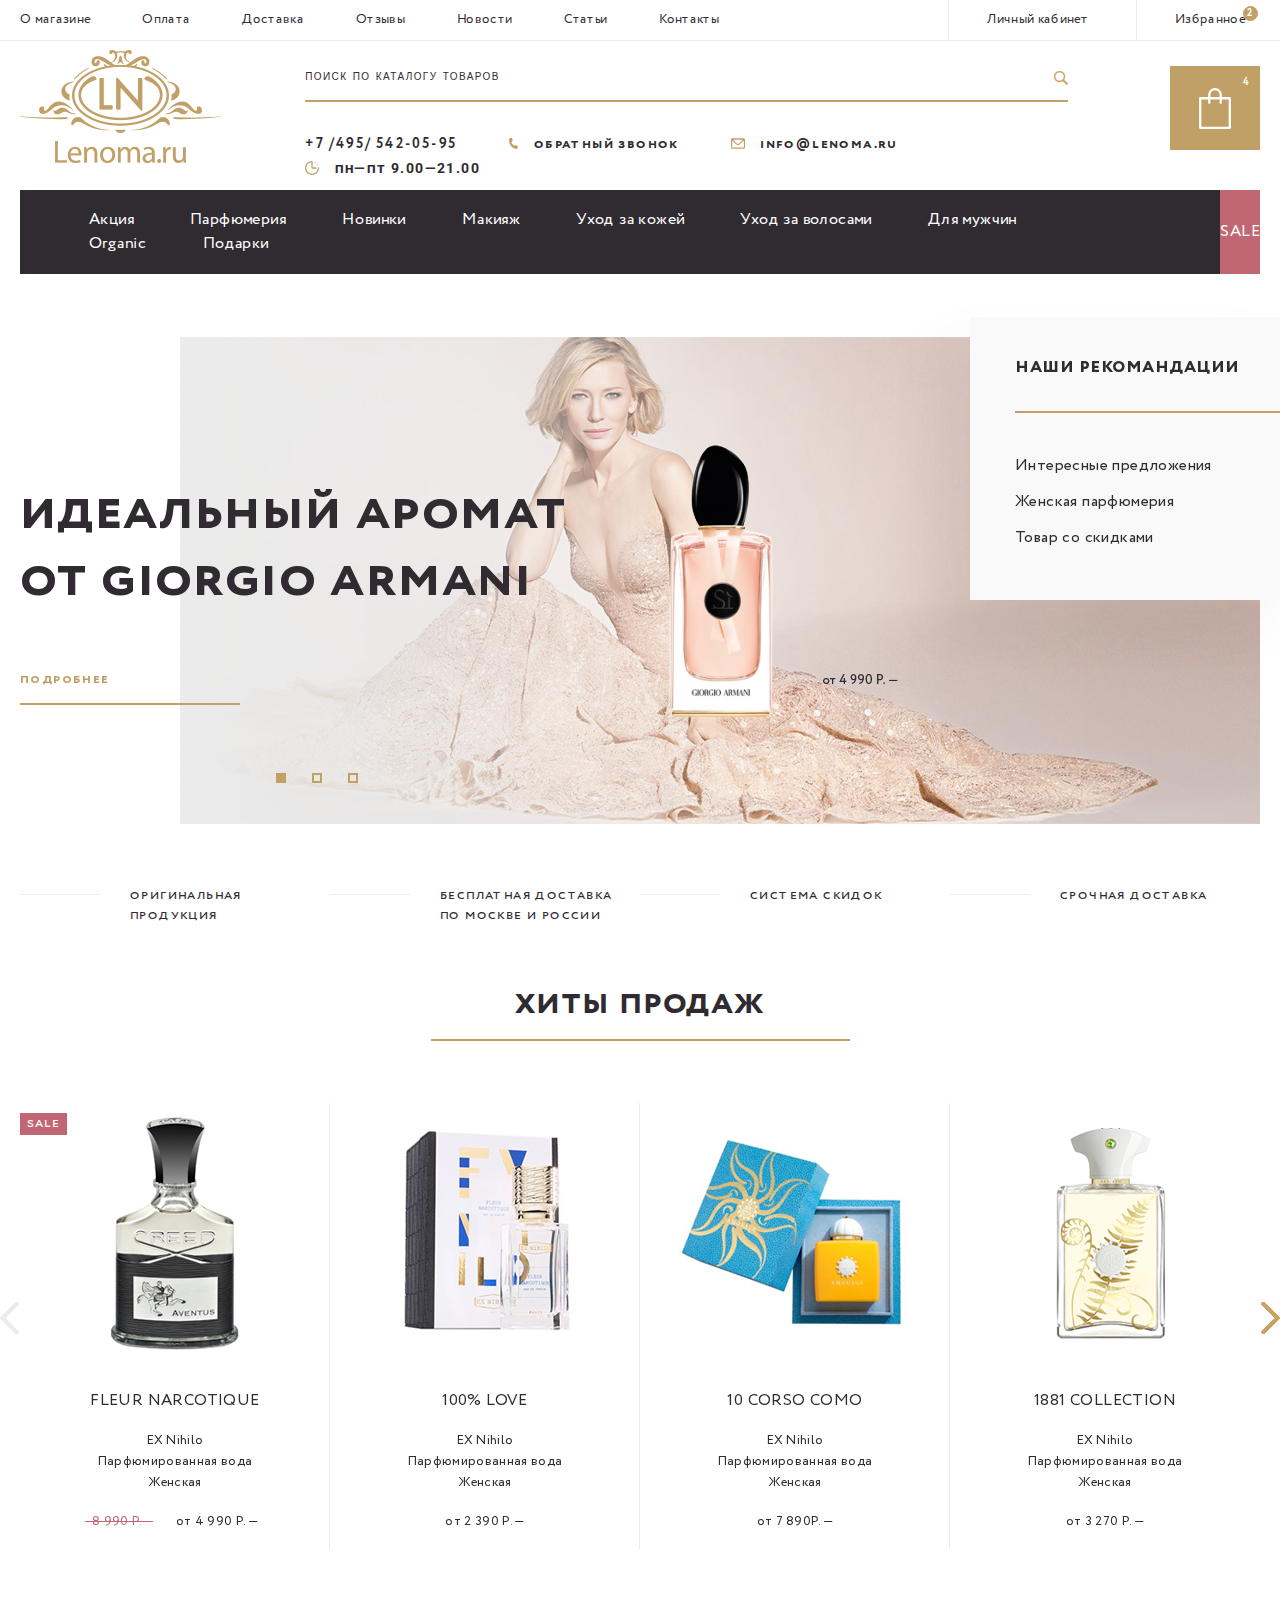
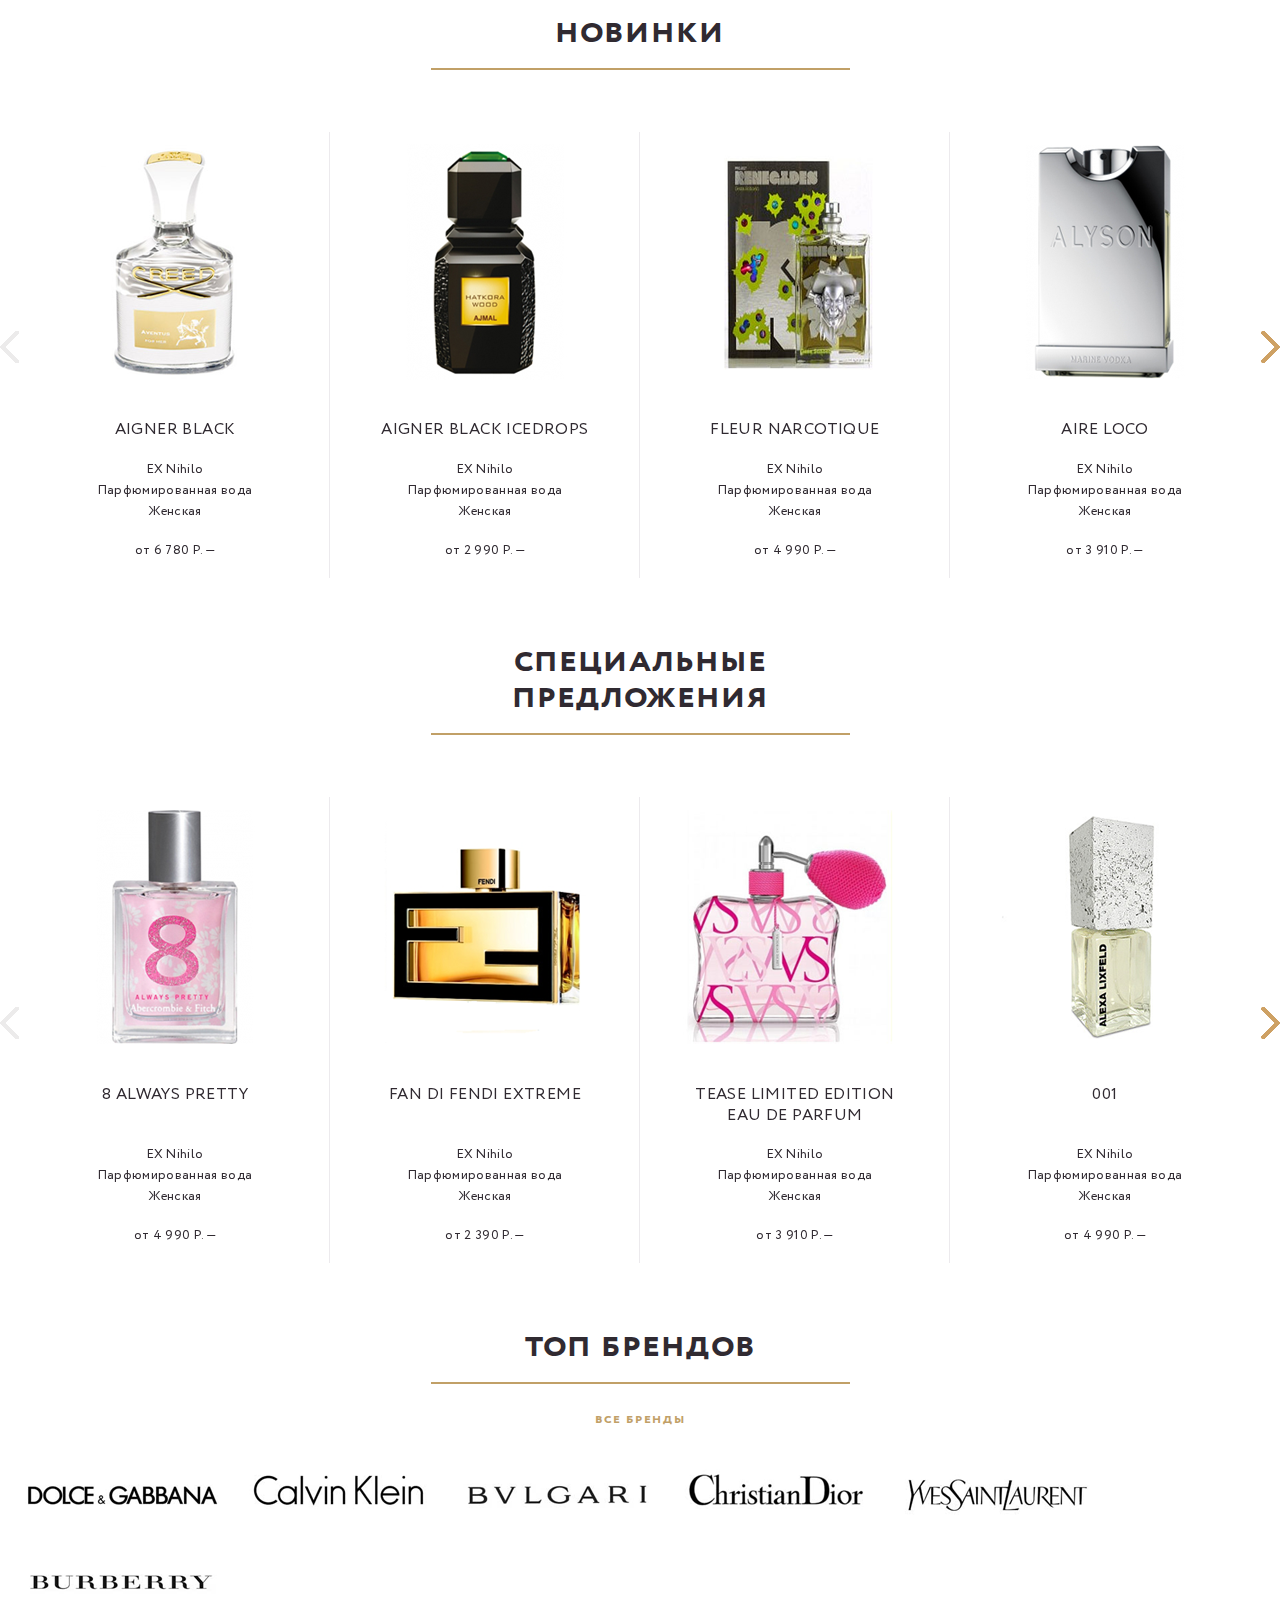
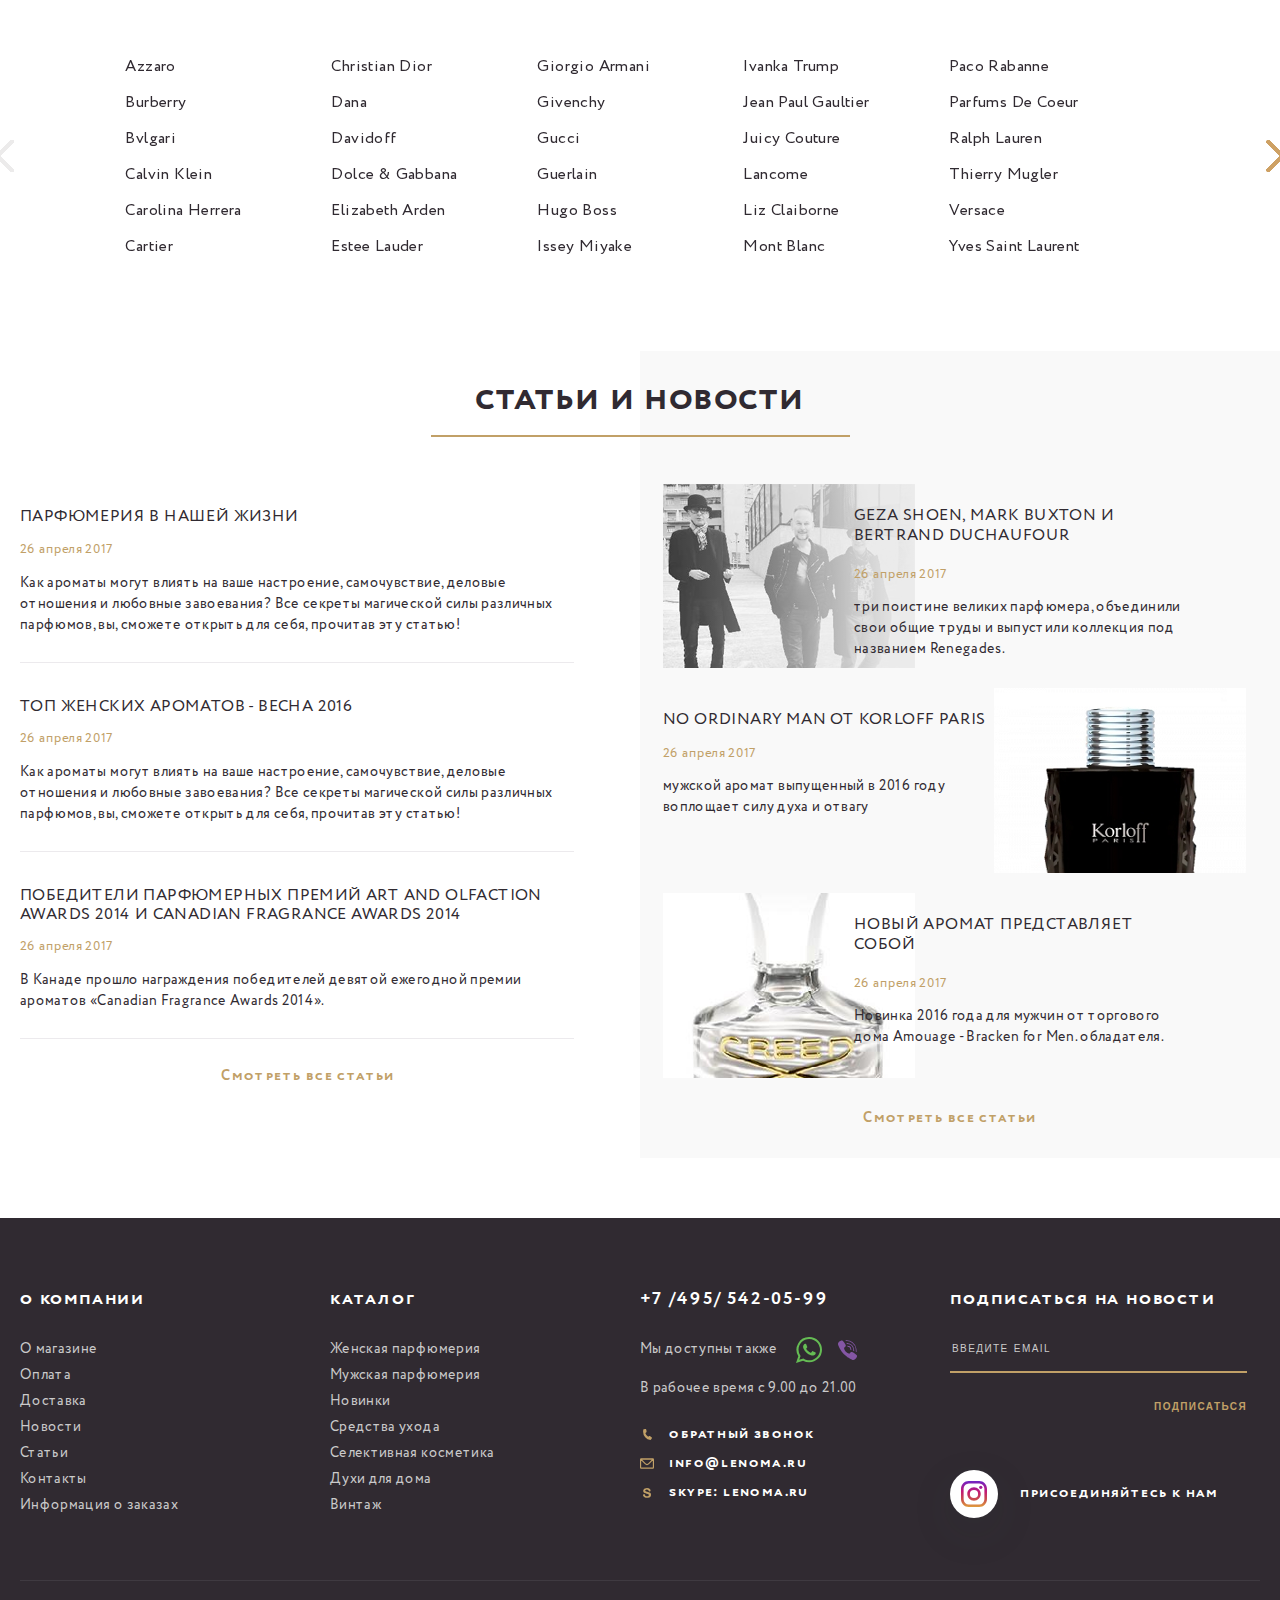
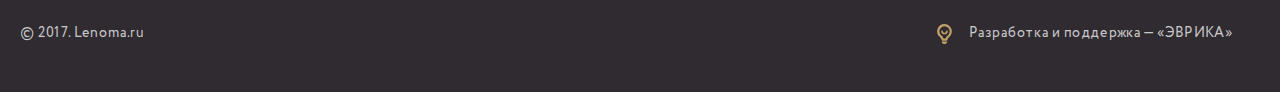
<file: index.html>
﻿<!DOCTYPE html>
<html>
<head>
    <meta charset="utf-8">
    <meta name="viewport" content="width=device-width, initial-scale=1.0">
    <meta name="format-detection" content="telephone=no">
    <title>Главная | Lenoma</title>
    <link type="image/png" rel="shortcut icon" href="img/favicon.png" />
    <style>html{display:none;}</style>
</head>
<body>
    <header class="header"> 
        <section class="header__section-nav">
            <div class="container">
                <div class="header__top-nav">
                    <ul class="header__list">
                            <li class="header__item"><a href="#" class="header__link">О магазине</a></li>
                            <li class="header__item"><a href="#" class="header__link">Оплата</a></li>
                            <li class="header__item"><a href="#" class="header__link">Доставка</a></li>
                            <li class="header__item"><a href="#" class="header__link">Отзывы</a></li>
                            <li class="header__item"><a href="#" class="header__link">Новости</a></li>
                            <li class="header__item"><a href="#" class="header__link">Статьи</a></li>
                            <li class="header__item"><a href="#" class="header__link">Контакты</a></li>
                    </ul>
                </div>
        
                <div class="header__btns">
                    <a href="#" class="header__btn">Личный кабинет</a>
                    <a href="#" class="header__btn header__btn--favorites" data-quantity="2">Избранное</a>
                </div>
            </div> 
        </section> 
        <section class="header__section-other">
            <div class="container">
                <div class="header__block-logo">
                    <a href="/" class="header__link-logo">
                        <img src="./assets/img/logo.png" alt="logo" class="header__logo">
                    </a>
                </div>
                       
                <div class="header__block-other">
                    <form action="get" class="header__form-search form-search">
                        <input type="text" class="form-search__input" placeholder="поиск по каталогу товаров">
                        <button class="form-search__btn"></button>
                    </form>
    
                    <ul class="header__data-list">
                        <li class="header__data-item"><a href="tel:+74955420595" class="header__phone"><span>+7 /495/ 542-05-95</span></a></li>
                        <li class="header__data-item">
                            <a href="#" class="header__callback">
                                <span><svg class="svg-callback" xmlns="http://www.w3.org/2000/svg" viewBox="0 0 8 10.01"><path d="M4.66,7c.28,0,.82-.56,1.1-.59a1.07,1.07,0,0,1,.77.24l.74.6.45.37A.77.77,0,0,1,7.84,8.7L7,9.88a.3.3,0,0,1-.27.13A7.54,7.54,0,0,1,0,2.45,7.79,7.79,0,0,1,.27.4.19.19,0,0,1,.41.27L2,0a.73.73,0,0,1,.86.58h0L3,1.2l.18,1A1.16,1.16,0,0,1,3,3c-.15.25-.86.5-1,.74H2A5.64,5.64,0,0,0,4.64,7.11V7Z"/></svg></span>
                                <span>обратный звонок</span>
                            </a>
                        </li>
                        <li class="header__data-item">
                            <a href="mailto:info@lenoma.ru" class="header__mail">
                                <span><svg class="svg-message" xmlns="http://www.w3.org/2000/svg" viewBox="0 0 24 18"><path d="M2,1H22a1,1,0,0,1,1,1V16a1,1,0,0,1-1,1H2a1,1,0,0,1-1-1V2A1,1,0,0,1,2,1Zm20.61.55L15.11,9.3a4.42,4.42,0,0,1-6.23,0L1.39,1.56Z"/></svg></span>
                                <span>info@lenoma.ru</span>
                            </a>
                        </li>
                        <li class="header__data-item">
                            <span class="header__schedule">
                                <span><svg class="svg-schedule" xmlns="http://www.w3.org/2000/svg" viewBox="0 0 88 88"><path d="M84,40a4,4,0,0,0-4,4,36.73,36.73,0,0,1-4.8,18A36.32,36.32,0,0,1,62,75.2a36.15,36.15,0,0,1-36,0A36.32,36.32,0,0,1,12.8,62a36.15,36.15,0,0,1,0-36h0A36.32,36.32,0,0,1,26,12.8,36.71,36.71,0,0,1,40,8.2V44a4,4,0,0,0,4,4H69a4,4,0,0,0,0-8H48V4a4,4,0,0,0-4-4A43.71,43.71,0,0,0,22,5.9,44.38,44.38,0,0,0,5.9,22h0a44,44,0,0,0,0,44A44.38,44.38,0,0,0,22,82.1a44,44,0,0,0,44,0A44.38,44.38,0,0,0,82.1,66,43.71,43.71,0,0,0,88,44,4,4,0,0,0,84,40ZM42.5,44A1.5,1.5,0,1,1,44,45.5,1.54,1.54,0,0,1,42.5,44Z"/><path d="M62.5,12a2.82,2.82,0,0,0,1.5.4,3,3,0,0,0,2.6-1.5,3.06,3.06,0,0,0,.3-2.3A3,3,0,0,0,64,6.4h0a3,3,0,0,0-2.6,1.5,3.06,3.06,0,0,0-.3,2.3A3.1,3.1,0,0,0,62.5,12Z"/><path d="M78.6,27a2.82,2.82,0,0,0,1.5-.4,3.06,3.06,0,0,0,1.1-4.1A3,3,0,0,0,78.6,21h0a3,3,0,0,0-2.9,2.2,3.06,3.06,0,0,0,.3,2.3A3.25,3.25,0,0,0,78.6,27Z"/></svg></span>
                                <span>пн—пт 9.00—21.00</span>
                            </span>
                        </li>
                    </ul>
                </div>
    
                <div class="header__block-basket">
                    <a href="#" class="header__basket" data-quantity="4"><svg xmlns="http://www.w3.org/2000/svg" viewBox="0 0 70 90"><path d="M35,0A15,15,0,0,0,20,15v5H2.5A2.5,2.5,0,0,0,0,22.5v65A2.5,2.5,0,0,0,2.5,90h65A2.5,2.5,0,0,0,70,87.5v-65A2.5,2.5,0,0,0,67.5,20H50V15A15,15,0,0,0,35,0ZM25,15a10,10,0,0,1,20,0v5H25ZM65,25V85H5V25H20v7.5a2.5,2.5,0,0,0,5,0V25H45v7.5a2.5,2.5,0,0,0,5,0V25Z"/></svg></a>
                </div>
            </div>
        </section>
    </header>    
    
    
        <div class="section-nav">
            <div class="container-fluid">
                <ul class="section-nav__list">
                        <li class="section-nav__item"><a href="#" class="section-nav__link">Акция</a></li>
                        <li class="section-nav__item"><a href="#" class="section-nav__link">Парфюмерия</a></li>
                        <li class="section-nav__item"><a href="#" class="section-nav__link">Новинки</a></li>
                        <li class="section-nav__item"><a href="#" class="section-nav__link">Макияж</a></li>
                        <li class="section-nav__item"><a href="#" class="section-nav__link">Уход за кожей</a></li>
                        <li class="section-nav__item"><a href="#" class="section-nav__link">Уход за волосами</a></li>
                        <li class="section-nav__item"><a href="#" class="section-nav__link">Для мужчин</a></li>
                        <li class="section-nav__item"><a href="#" class="section-nav__link">Organic</a></li>
                        <li class="section-nav__item"><a href="#" class="section-nav__link">Подарки</a></li>
                </ul>
        
                <div class="section-nav__sale"><a href="#" class="section-nav__sale-link">sale</a></div>
            </div>
        </div>
        <div class="slider-recommendations js-slider-recommendations">
            <div class="container">
                <div class="slider-recommendations__recommendation recommendation-block">
                    <h3 class="recommendation-block__title">наши рекомандации</h3>
                    <nav class="recommendation-block__nav">
                            <p><a href="#" class="recommendation-block__link">Интересные предложения</a></p>
                            <p><a href="#" class="recommendation-block__link">Женская парфюмерия</a></p>
                            <p><a href="#" class="recommendation-block__link">Товар со скидками</a></p>
                    </nav>
                </div>
        
                <div class="slider-recommendations__slider slider js-slider">
                        <div class="slider__slide" style="background-image: url(./assets/img/slider1/1.png);">
                            <h1 class="slider__title">идеальный аромат от giorgio armani</h1>
                            <div class="slider__container-btn">
                                <a href="#" class="slider__link">подробнее</a>
                            </div>
                        </div>
                        <div class="slider__slide" style="background-image: url(./assets/img/slider1/1.png);">
                            <h1 class="slider__title">отличный аромат от giorgio armani</h1>
                            <div class="slider__container-btn">
                                <a href="#" class="slider__link">подробнее</a>
                            </div>
                        </div>
                        <div class="slider__slide" style="background-image: url(./assets/img/slider1/1.png);">
                            <h1 class="slider__title">суперский аромат от giorgio armani</h1>
                            <div class="slider__container-btn">
                                <a href="#" class="slider__link">подробнее</a>
                            </div>
                        </div>
                </div>
            </div>
        </div>
        <div class="steps">
            <div class="container">
                <div class="steps__list">
                        <div class="steps__item"><p class="steps__desc">оригинальная продукция</p></div>
                        <div class="steps__item"><p class="steps__desc">бесплатная доставка по москве и россии</p></div>
                        <div class="steps__item"><p class="steps__desc">система скидок</p></div>
                        <div class="steps__item"><p class="steps__desc">срочная доставка</p></div>
                </div>
            </div>
        </div>
        <div class="slider-hits js-slider-hits">
            <div class="title-block">
                <div class="container">
                    <h2 class="title-block__title">хиты продаж</h2>
                </div>
            </div>
        
            <div class="container">
                <div class="slider-hits__slider js-slider">
                        <a href="#" class="slider-hits__slide js-slide">
                                <div class="slider-hits__sale">sale</div>
                            <div class="slider-hits__img-container">
                                <img src="./assets/img/slider2/1.png" alt="" class="slider-hits__img">
                            </div>
                            <div class="slider-hits__content js-slider-content">
                                <h3 class="slider-hits__title js-slider-title">Fleur Narcotique</h3>
                                <p class="slider-hits__brand">EX Nihilo</p>
                                <p class="slider-hits__type">Парфюмированная вода</p>
                                <p class="slider-hits__whom">Женская</p>
        
                                <div class="slider-hits__prices">
                                        <span class="slider-hits__old-price">8 990 Р.</span>
                                    <span class="slider-hits__new-price">от 4 990 Р. —</span>
                                </div>
                            </div>
                        </a>
                        <a href="#" class="slider-hits__slide js-slide">
                            <div class="slider-hits__img-container">
                                <img src="./assets/img/slider2/2.png" alt="" class="slider-hits__img">
                            </div>
                            <div class="slider-hits__content js-slider-content">
                                <h3 class="slider-hits__title js-slider-title">100% Love</h3>
                                <p class="slider-hits__brand">EX Nihilo</p>
                                <p class="slider-hits__type">Парфюмированная вода</p>
                                <p class="slider-hits__whom">Женская</p>
        
                                <div class="slider-hits__prices">
                                    <span class="slider-hits__new-price">от 2 390 Р. —</span>
                                </div>
                            </div>
                        </a>
                        <a href="#" class="slider-hits__slide js-slide">
                            <div class="slider-hits__img-container">
                                <img src="./assets/img/slider2/3.png" alt="" class="slider-hits__img">
                            </div>
                            <div class="slider-hits__content js-slider-content">
                                <h3 class="slider-hits__title js-slider-title">10 Corso Como</h3>
                                <p class="slider-hits__brand">EX Nihilo</p>
                                <p class="slider-hits__type">Парфюмированная вода</p>
                                <p class="slider-hits__whom">Женская</p>
        
                                <div class="slider-hits__prices">
                                    <span class="slider-hits__new-price">от 7 890Р. —</span>
                                </div>
                            </div>
                        </a>
                        <a href="#" class="slider-hits__slide js-slide">
                            <div class="slider-hits__img-container">
                                <img src="./assets/img/slider2/4.png" alt="" class="slider-hits__img">
                            </div>
                            <div class="slider-hits__content js-slider-content">
                                <h3 class="slider-hits__title js-slider-title">1881 Collection</h3>
                                <p class="slider-hits__brand">EX Nihilo</p>
                                <p class="slider-hits__type">Парфюмированная вода</p>
                                <p class="slider-hits__whom">Женская</p>
        
                                <div class="slider-hits__prices">
                                    <span class="slider-hits__new-price">от 3 270 Р. —</span>
                                </div>
                            </div>
                        </a>
                        <a href="#" class="slider-hits__slide js-slide">
                                <div class="slider-hits__sale">sale</div>
                            <div class="slider-hits__img-container">
                                <img src="./assets/img/slider2/2.png" alt="" class="slider-hits__img">
                            </div>
                            <div class="slider-hits__content js-slider-content">
                                <h3 class="slider-hits__title js-slider-title">1881 Collection</h3>
                                <p class="slider-hits__brand">EX Nihilo</p>
                                <p class="slider-hits__type">Парфюмированная вода</p>
                                <p class="slider-hits__whom">Женская</p>
        
                                <div class="slider-hits__prices">
                                        <span class="slider-hits__old-price">8 990 Р.</span>
                                    <span class="slider-hits__new-price">от 3 270 Р. —</span>
                                </div>
                            </div>
                        </a>
                        <a href="#" class="slider-hits__slide js-slide">
                            <div class="slider-hits__img-container">
                                <img src="./assets/img/slider2/3.png" alt="" class="slider-hits__img">
                            </div>
                            <div class="slider-hits__content js-slider-content">
                                <h3 class="slider-hits__title js-slider-title">1881 Collection</h3>
                                <p class="slider-hits__brand">EX Nihilo</p>
                                <p class="slider-hits__type">Парфюмированная вода</p>
                                <p class="slider-hits__whom">Женская</p>
        
                                <div class="slider-hits__prices">
                                    <span class="slider-hits__new-price">от 3 270 Р. —</span>
                                </div>
                            </div>
                        </a>
                </div>
            </div>
        </div>
        <div class="slider-novelties js-slider-novelties">
            <div class="title-block">
                <div class="container">
                    <h2 class="title-block__title">новинки</h2>
                </div>
            </div>
        
            <div class="container">
                <div class="slider-novelties__slider js-slider">
                        <a href="#" class="slider-novelties__slide js-slide">
                            <div class="slider-novelties__img-container">
                                <img src="./assets/img/slider3/1.png" alt="" class="slider-novelties__img">
                            </div>
                            <div class="slider-novelties__content js-slider-content">
                                <h3 class="slider-novelties__title js-slider-title">Aigner Black</h3>
                                <p class="slider-novelties__brand">EX Nihilo</p>
                                <p class="slider-novelties__type">Парфюмированная вода</p>
                                <p class="slider-novelties__whom">Женская</p>
        
                                <div class="slider-novelties__prices">
                                    <span class="slider-novelties__new-price">от 6 780  Р. —</span>
                                </div>
                            </div>
                        </a>
                        <a href="#" class="slider-novelties__slide js-slide">
                            <div class="slider-novelties__img-container">
                                <img src="./assets/img/slider3/2.png" alt="" class="slider-novelties__img">
                            </div>
                            <div class="slider-novelties__content js-slider-content">
                                <h3 class="slider-novelties__title js-slider-title">Aigner Black Icedrops</h3>
                                <p class="slider-novelties__brand">EX Nihilo</p>
                                <p class="slider-novelties__type">Парфюмированная вода</p>
                                <p class="slider-novelties__whom">Женская</p>
        
                                <div class="slider-novelties__prices">
                                    <span class="slider-novelties__new-price">от 2 990 Р. —</span>
                                </div>
                            </div>
                        </a>
                        <a href="#" class="slider-novelties__slide js-slide">
                            <div class="slider-novelties__img-container">
                                <img src="./assets/img/slider3/3.png" alt="" class="slider-novelties__img">
                            </div>
                            <div class="slider-novelties__content js-slider-content">
                                <h3 class="slider-novelties__title js-slider-title">Fleur Narcotique</h3>
                                <p class="slider-novelties__brand">EX Nihilo</p>
                                <p class="slider-novelties__type">Парфюмированная вода</p>
                                <p class="slider-novelties__whom">Женская</p>
        
                                <div class="slider-novelties__prices">
                                    <span class="slider-novelties__new-price">от 4 990 Р. —</span>
                                </div>
                            </div>
                        </a>
                        <a href="#" class="slider-novelties__slide js-slide">
                            <div class="slider-novelties__img-container">
                                <img src="./assets/img/slider3/4.png" alt="" class="slider-novelties__img">
                            </div>
                            <div class="slider-novelties__content js-slider-content">
                                <h3 class="slider-novelties__title js-slider-title">Aire Loco</h3>
                                <p class="slider-novelties__brand">EX Nihilo</p>
                                <p class="slider-novelties__type">Парфюмированная вода</p>
                                <p class="slider-novelties__whom">Женская</p>
        
                                <div class="slider-novelties__prices">
                                    <span class="slider-novelties__new-price">от 3 910 Р. —</span>
                                </div>
                            </div>
                        </a>
                        <a href="#" class="slider-novelties__slide js-slide">
                            <div class="slider-novelties__img-container">
                                <img src="./assets/img/slider3/2.png" alt="" class="slider-novelties__img">
                            </div>
                            <div class="slider-novelties__content js-slider-content">
                                <h3 class="slider-novelties__title js-slider-title">Aigner Black Icedrops</h3>
                                <p class="slider-novelties__brand">EX Nihilo</p>
                                <p class="slider-novelties__type">Парфюмированная вода</p>
                                <p class="slider-novelties__whom">Женская</p>
        
                                <div class="slider-novelties__prices">
                                    <span class="slider-novelties__new-price">от 2 990 Р. —</span>
                                </div>
                            </div>
                        </a>
                        <a href="#" class="slider-novelties__slide js-slide">
                            <div class="slider-novelties__img-container">
                                <img src="./assets/img/slider3/3.png" alt="" class="slider-novelties__img">
                            </div>
                            <div class="slider-novelties__content js-slider-content">
                                <h3 class="slider-novelties__title js-slider-title">Fleur Narcotique</h3>
                                <p class="slider-novelties__brand">EX Nihilo</p>
                                <p class="slider-novelties__type">Парфюмированная вода</p>
                                <p class="slider-novelties__whom">Женская</p>
        
                                <div class="slider-novelties__prices">
                                    <span class="slider-novelties__new-price">от 4 990 Р. —</span>
                                </div>
                            </div>
                        </a>
                </div>
            </div>
        </div>
        <div class="slider-special-offer js-slider-special-offer">
            <div class="title-block">
                <div class="container">
                    <h2 class="title-block__title">специальные предложения</h2>
                </div>
            </div>
        
            <div class="container">
                <div class="slider-special-offer__slider js-slider">
                        <a href="#" class="slider-special-offer__slide js-slide">
                            <div class="slider-special-offer__img-container">
                                <img src="./assets/img/slider4/1.png" alt="" class="slider-special-offer__img">
                            </div>
                            <div class="slider-special-offer__content js-slider-content">
                                <h3 class="slider-special-offer__title js-slider-title">8 Always Pretty</h3>
                                <p class="slider-special-offer__brand">EX Nihilo</p>
                                <p class="slider-special-offer__type">Парфюмированная вода</p>
                                <p class="slider-special-offer__whom">Женская</p>
        
                                <div class="slider-special-offer__prices">
                                    <span class="slider-special-offer__new-price">от 4 990 Р. —</span>
                                </div>
                            </div>
                        </a>
                        <a href="#" class="slider-special-offer__slide js-slide">
                            <div class="slider-special-offer__img-container">
                                <img src="./assets/img/slider4/2.png" alt="" class="slider-special-offer__img">
                            </div>
                            <div class="slider-special-offer__content js-slider-content">
                                <h3 class="slider-special-offer__title js-slider-title">Fan di Fendi Extreme</h3>
                                <p class="slider-special-offer__brand">EX Nihilo</p>
                                <p class="slider-special-offer__type">Парфюмированная вода</p>
                                <p class="slider-special-offer__whom">Женская</p>
        
                                <div class="slider-special-offer__prices">
                                    <span class="slider-special-offer__new-price">от 2 390 Р. —</span>
                                </div>
                            </div>
                        </a>
                        <a href="#" class="slider-special-offer__slide js-slide">
                            <div class="slider-special-offer__img-container">
                                <img src="./assets/img/slider4/3.png" alt="" class="slider-special-offer__img">
                            </div>
                            <div class="slider-special-offer__content js-slider-content">
                                <h3 class="slider-special-offer__title js-slider-title">Tease Limited Edition Eau de Parfum</h3>
                                <p class="slider-special-offer__brand">EX Nihilo</p>
                                <p class="slider-special-offer__type">Парфюмированная вода</p>
                                <p class="slider-special-offer__whom">Женская</p>
        
                                <div class="slider-special-offer__prices">
                                    <span class="slider-special-offer__new-price">от 3 910 Р. —</span>
                                </div>
                            </div>
                        </a>
                        <a href="#" class="slider-special-offer__slide js-slide">
                            <div class="slider-special-offer__img-container">
                                <img src="./assets/img/slider4/4.png" alt="" class="slider-special-offer__img">
                            </div>
                            <div class="slider-special-offer__content js-slider-content">
                                <h3 class="slider-special-offer__title js-slider-title">001</h3>
                                <p class="slider-special-offer__brand">EX Nihilo</p>
                                <p class="slider-special-offer__type">Парфюмированная вода</p>
                                <p class="slider-special-offer__whom">Женская</p>
        
                                <div class="slider-special-offer__prices">
                                    <span class="slider-special-offer__new-price">от 4 990 Р. —</span>
                                </div>
                            </div>
                        </a>
                        <a href="#" class="slider-special-offer__slide js-slide">
                            <div class="slider-special-offer__img-container">
                                <img src="./assets/img/slider4/2.png" alt="" class="slider-special-offer__img">
                            </div>
                            <div class="slider-special-offer__content js-slider-content">
                                <h3 class="slider-special-offer__title js-slider-title">Fan di Fendi Extreme</h3>
                                <p class="slider-special-offer__brand">EX Nihilo</p>
                                <p class="slider-special-offer__type">Парфюмированная вода</p>
                                <p class="slider-special-offer__whom">Женская</p>
        
                                <div class="slider-special-offer__prices">
                                    <span class="slider-special-offer__new-price">от 2 390 Р. —</span>
                                </div>
                            </div>
                        </a>
                        <a href="#" class="slider-special-offer__slide js-slide">
                            <div class="slider-special-offer__img-container">
                                <img src="./assets/img/slider4/3.png" alt="" class="slider-special-offer__img">
                            </div>
                            <div class="slider-special-offer__content js-slider-content">
                                <h3 class="slider-special-offer__title js-slider-title">Tease Limited Edition Eau de Parfum</h3>
                                <p class="slider-special-offer__brand">EX Nihilo</p>
                                <p class="slider-special-offer__type">Парфюмированная вода</p>
                                <p class="slider-special-offer__whom">Женская</p>
        
                                <div class="slider-special-offer__prices">
                                    <span class="slider-special-offer__new-price">от 3 910 Р. —</span>
                                </div>
                            </div>
                        </a>
                </div>
            </div>
        </div>
        <div class="top-brands js-top-brands">
            <div class="title-block">
                <div class="container">
                    <h2 class="title-block__title">топ брендов</h2>
                </div>
            </div>
        
            <div class="container">
                <p><a href="javascript:;" class="top-brands__btn link js-btn" data-open="все бренды" data-close="свернуть">все бренды</a></p>
                <div class="top-brands__preview">
                        <div class="top-brands__container-img">
                            <img src="./assets/img/brands/1.png" alt="" class="top-brands__img">
                        </div> 
                        <div class="top-brands__container-img">
                            <img src="./assets/img/brands/2.png" alt="" class="top-brands__img">
                        </div> 
                        <div class="top-brands__container-img">
                            <img src="./assets/img/brands/3.png" alt="" class="top-brands__img">
                        </div> 
                        <div class="top-brands__container-img">
                            <img src="./assets/img/brands/4.png" alt="" class="top-brands__img">
                        </div> 
                        <div class="top-brands__container-img">
                            <img src="./assets/img/brands/5.png" alt="" class="top-brands__img">
                        </div> 
                        <div class="top-brands__container-img">
                            <img src="./assets/img/brands/6.png" alt="" class="top-brands__img">
                        </div> 
        
                    <div class="top-brands__hidden-preview js-hidden-preview">
                            <div class="top-brands__container-img">
                                <img src="./assets/img/brands/1.png" alt="" class="top-brands__img">
                            </div> 
                            <div class="top-brands__container-img">
                                <img src="./assets/img/brands/2.png" alt="" class="top-brands__img">
                            </div> 
                            <div class="top-brands__container-img">
                                <img src="./assets/img/brands/3.png" alt="" class="top-brands__img">
                            </div> 
                            <div class="top-brands__container-img">
                                <img src="./assets/img/brands/4.png" alt="" class="top-brands__img">
                            </div> 
                            <div class="top-brands__container-img">
                                <img src="./assets/img/brands/5.png" alt="" class="top-brands__img">
                            </div> 
                            <div class="top-brands__container-img">
                                <img src="./assets/img/brands/6.png" alt="" class="top-brands__img">
                            </div> 
                    </div>
                </div>
        
                <div class="top-brands__slider js-slider">
                        <div class="top-brands__slide">
                            <ul class="top-brands__list">
                                    <li class="top-brands__item"><a href="#" class="top-brands__link">Azzaro</a></li>
                                    <li class="top-brands__item"><a href="#" class="top-brands__link">Burberry</a></li>
                                    <li class="top-brands__item"><a href="#" class="top-brands__link">Bvlgari</a></li>
                                    <li class="top-brands__item"><a href="#" class="top-brands__link">Calvin Klein</a></li>
                                    <li class="top-brands__item"><a href="#" class="top-brands__link">Carolina Herrera</a></li>
                                    <li class="top-brands__item"><a href="#" class="top-brands__link">Cartier</a></li>
                            </ul>
                        </div>
                        <div class="top-brands__slide">
                            <ul class="top-brands__list">
                                    <li class="top-brands__item"><a href="#" class="top-brands__link">Christian Dior</a></li>
                                    <li class="top-brands__item"><a href="#" class="top-brands__link">Dana</a></li>
                                    <li class="top-brands__item"><a href="#" class="top-brands__link">Davidoff</a></li>
                                    <li class="top-brands__item"><a href="#" class="top-brands__link">Dolce &amp; Gabbana</a></li>
                                    <li class="top-brands__item"><a href="#" class="top-brands__link">Elizabeth Arden</a></li>
                                    <li class="top-brands__item"><a href="#" class="top-brands__link">Estee Lauder</a></li>
                            </ul>
                        </div>
                        <div class="top-brands__slide">
                            <ul class="top-brands__list">
                                    <li class="top-brands__item"><a href="#" class="top-brands__link">Giorgio Armani</a></li>
                                    <li class="top-brands__item"><a href="#" class="top-brands__link">Givenchy</a></li>
                                    <li class="top-brands__item"><a href="#" class="top-brands__link">Gucci</a></li>
                                    <li class="top-brands__item"><a href="#" class="top-brands__link">Guerlain</a></li>
                                    <li class="top-brands__item"><a href="#" class="top-brands__link">Hugo Boss</a></li>
                                    <li class="top-brands__item"><a href="#" class="top-brands__link">Issey Miyake</a></li>
                            </ul>
                        </div>
                        <div class="top-brands__slide">
                            <ul class="top-brands__list">
                                    <li class="top-brands__item"><a href="#" class="top-brands__link">Ivanka Trump</a></li>
                                    <li class="top-brands__item"><a href="#" class="top-brands__link">Jean Paul Gaultier</a></li>
                                    <li class="top-brands__item"><a href="#" class="top-brands__link">Juicy Couture</a></li>
                                    <li class="top-brands__item"><a href="#" class="top-brands__link">Lancome</a></li>
                                    <li class="top-brands__item"><a href="#" class="top-brands__link">Liz Claiborne</a></li>
                                    <li class="top-brands__item"><a href="#" class="top-brands__link">Mont Blanc</a></li>
                            </ul>
                        </div>
                        <div class="top-brands__slide">
                            <ul class="top-brands__list">
                                    <li class="top-brands__item"><a href="#" class="top-brands__link">Paco Rabanne</a></li>
                                    <li class="top-brands__item"><a href="#" class="top-brands__link">Parfums De Coeur</a></li>
                                    <li class="top-brands__item"><a href="#" class="top-brands__link">Ralph Lauren</a></li>
                                    <li class="top-brands__item"><a href="#" class="top-brands__link">Thierry Mugler</a></li>
                                    <li class="top-brands__item"><a href="#" class="top-brands__link">Versace</a></li>
                                    <li class="top-brands__item"><a href="#" class="top-brands__link">Yves Saint Laurent</a></li>
                            </ul>
                        </div>
                        <div class="top-brands__slide">
                            <ul class="top-brands__list">
                                    <li class="top-brands__item"><a href="#" class="top-brands__link">Giorgio Armani</a></li>
                                    <li class="top-brands__item"><a href="#" class="top-brands__link">Givenchy</a></li>
                                    <li class="top-brands__item"><a href="#" class="top-brands__link">Gucci</a></li>
                                    <li class="top-brands__item"><a href="#" class="top-brands__link">Guerlain</a></li>
                                    <li class="top-brands__item"><a href="#" class="top-brands__link">Hugo Boss</a></li>
                                    <li class="top-brands__item"><a href="#" class="top-brands__link">Issey Miyake</a></li>
                            </ul>
                        </div>
                </div>
            </div>
        </div>
        <div class="articles-and-news">
            <div class="container bg-linear">
                <div class="title-block">
                    <h2 class="title-block__title">статьи и новости</h2>
                </div>
                
                <div class="articles-and-news__articles articles">
                        <a href="#" class="articles__block">
                                <h3 class="articles__title">Парфюмерия в нашей жизни</h3>
                                <p class="articles__date">26 апреля 2017</p>
                                <p class="articles__desc">Как ароматы могут влиять на ваше настроение, самочувствие, деловые отношения и любовные завоевания? Все секреты магической силы различных парфюмов, вы, сможете открыть для себя, прочитав эту статью!</p>
                        </a>
                        <a href="#" class="articles__block">
                                <h3 class="articles__title">Топ женских ароматов - Весна 2016</h3>
                                <p class="articles__date">26 апреля 2017</p>
                                <p class="articles__desc">Как ароматы могут влиять на ваше настроение, самочувствие, деловые отношения и любовные завоевания? Все секреты магической силы различных парфюмов, вы, сможете открыть для себя, прочитав эту статью!</p>
                        </a>
                        <a href="#" class="articles__block">
                                <h3 class="articles__title">Победители парфюмерных премий Art and Olfaction Awards 2014 и Canadian Fragrance Awards 2014</h3>
                                <p class="articles__date">26 апреля 2017</p>
                                <p class="articles__desc">В Канаде прошло награждения победителей девятой ежегодной премии ароматов «Canadian Fragrance Awards 2014».</p>
                        </a>
            
                    <div class="articles__btn-container">
                        <a href="#" class="articles__btn link">Смотреть все статьи</a>
                    </div>
                </div>
            
                <div class="articles-and-news__news news">
                        <a href="#" class="news__block">
                                <div class="news__container-img">
                                    <img src="./assets/img/news/1.png" alt="" class="news__img">
                                </div>
                                <div class="news__content">
                                    <h3 class="news__title">Geza Shoen, Mark Buxton и Bertrand Duchaufour</h3>
                                    <p class="news__date">26 апреля 2017</p>
                                    <p class="news__desc">три поистине великих парфюмера, объединили свои общие труды и выпустили коллекция под названием Renegades.</p>
                                </div>
                        </a>
                        <a href="#" class="news__block">
                                <div class="news__container-img">
                                    <img src="./assets/img/news/2.png" alt="" class="news__img">
                                </div>
                                <div class="news__content">
                                    <h3 class="news__title">No Ordinary Man от Korloff Paris</h3>
                                    <p class="news__date">26 апреля 2017</p>
                                    <p class="news__desc">мужской аромат выпущенный в 2016 году воплощает силу духа и отвагу</p>
                                </div>
                        </a>
                        <a href="#" class="news__block">
                                <div class="news__container-img">
                                    <img src="./assets/img/news/3.png" alt="" class="news__img">
                                </div>
                                <div class="news__content">
                                    <h3 class="news__title">Новый аромат представляет собой</h3>
                                    <p class="news__date">26 апреля 2017</p>
                                    <p class="news__desc">Новинка 2016 года для мужчин от торгового дома Amouage - Bracken for Men. обладателя.</p>
                                </div>
                        </a>
            
                    <div class="news__btn-container">
                        <a href="#" class="news__btn link">Смотреть все статьи</a>
                    </div>
                </div>
            </div>
        </div>
    <footer class="footer">
        <div class="container">
            <div class="footer__block">
                <h3 class="footer__title">о компании</h3>
                <ul class="footer__list">
                    <li class="footer__item"><a href="#" class="footer__link">О магазине</a></li>
                    <li class="footer__item"><a href="#" class="footer__link">Оплата</a></li>
                    <li class="footer__item"><a href="#" class="footer__link">Доставка</a></li>
                    <li class="footer__item"><a href="#" class="footer__link">Новости</a></li>
                    <li class="footer__item"><a href="#" class="footer__link">Статьи</a></li>
                    <li class="footer__item"><a href="#" class="footer__link">Контакты</a></li>
                    <li class="footer__item"><a href="#" class="footer__link">Информация о заказах</a></li>
                </ul>
            </div>
            <div class="footer__block">
                <h3 class="footer__title">каталог</h3>
                <ul class="footer__list">
                    <li class="footer__item"><a href="#" class="footer__link">Женская парфюмерия</a></li>
                    <li class="footer__item"><a href="#" class="footer__link">Мужская парфюмерия</a></li>
                    <li class="footer__item"><a href="#" class="footer__link">Новинки</a></li>
                    <li class="footer__item"><a href="#" class="footer__link">Средства ухода</a></li>
                    <li class="footer__item"><a href="#" class="footer__link">Селективная косметика</a></li>
                    <li class="footer__item"><a href="#" class="footer__link">Духи для дома</a></li>
                    <li class="footer__item"><a href="#" class="footer__link">Винтаж</a></li>
                </ul>
            </div>
            <div class="footer__block">
                <h3 class="footer__title">+7 /495/ 542-05-99</h3>
                <div class="footer__social">
                    <span class="footer__text">Мы доступны также</span>
                    <div class="footer__social-links">
                        <a href="#" class="footer__social-link">
                            <svg class="svg-whatsapp" xmlns="http://www.w3.org/2000/svg" viewBox="0 0 90 90"><path d="M90,43.8A44,44,0,0,1,45.8,87.6a44.51,44.51,0,0,1-21.4-5.5L0,90,8,66.5A43.85,43.85,0,0,1,45.8,0,44,44,0,0,1,90,43.8ZM45.8,7A37,37,0,0,0,8.7,43.8a36.08,36.08,0,0,0,7.1,21.6L11.2,79.1l14.3-4.5A36.93,36.93,0,1,0,45.8,7ZM68.1,53.9A7.69,7.69,0,0,0,66,52.6c-1.1-.5-6.4-3.1-7.4-3.5s-1.7-.5-2.4.5-2.8,3.5-3.4,4.2a1.67,1.67,0,0,1-2.3.3,29.07,29.07,0,0,1-8.7-5.3,32.38,32.38,0,0,1-6-7.4,1.54,1.54,0,0,1,.5-2.2c.5-.5,1.1-1.3,1.6-1.9A10.81,10.81,0,0,0,39,35.5a1.84,1.84,0,0,0-.1-1.9c-.3-.5-2.4-5.8-3.3-8s-1.8-1.8-2.4-1.8-1.4-.1-2.1-.1A4.31,4.31,0,0,0,28.2,25a12.11,12.11,0,0,0-3.8,9c0,5.3,3.9,10.4,4.4,11.1S36.3,57,47.3,61.3s11,2.9,13,2.7,6.4-2.6,7.3-5.1S68.4,54.4,68.1,53.9Z"/></svg>
                        </a>
                        <a href="#" class="footer__social-link">
                            <svg class="svg-viber" xmlns="http://www.w3.org/2000/svg" viewBox="0 0 22 23"><path d="M10.49,1.2a9.57,9.57,0,0,1,6,2.19,10.18,10.18,0,0,1,3.91,6.67,16.31,16.31,0,0,1,.19,2.29,2,2,0,0,0,.2,1.1.53.53,0,0,0,.39.29c.1,0,.2,0,.2-.1a.57.57,0,0,0,.19-.69,2.44,2.44,0,0,1-.1-.7,8.74,8.74,0,0,0-.29-2.39,11.09,11.09,0,0,0-4.3-7.26A11.41,11.41,0,0,0,10.3.21c-.79,0-.88-.1-.88-.1-.2-.2-.49-.1-.69.1.1.2.1.5.29.69A2.74,2.74,0,0,0,10.49,1.2ZM16.75,8a6.56,6.56,0,0,1,.78,3.09,1.82,1.82,0,0,0,.69,1.69c.09,0,.09.1.19.1s.39-.1.39-.3a.68.68,0,0,0-.19-.7c-.1,0-.2-.1-.2-.79a7.18,7.18,0,0,0-.88-3.59,6.46,6.46,0,0,0-2.64-2.78,8.58,8.58,0,0,0-3.62-1.1c-.39,0-.49-.1-.49-.2a.46.46,0,0,0-.68,0,.48.48,0,0,0,0,.7,1.32,1.32,0,0,0,1.08.4,8.33,8.33,0,0,1,3.22,1A6.42,6.42,0,0,1,16.75,8Zm-1.47,2.29a5,5,0,0,0-.39-1.59A2.88,2.88,0,0,0,12.25,7c-.49-.1-.49-.1-.58-.2s-.49-.3-.69-.1a.6.6,0,0,0-.1.69,1.88,1.88,0,0,0,1.18.5,2,2,0,0,1,1.85,1.2,2.7,2.7,0,0,1,.3,1.29c.1.5.19.9.49,1.09a.34.34,0,0,0,.29.1.52.52,0,0,0,.39-.19.49.49,0,0,0-.1-.7h0S15.28,10.56,15.28,10.26Zm6.26,7c-.29-.3-1.86-1.59-2.54-2.09A12.81,12.81,0,0,0,17.14,14a2.44,2.44,0,0,0-1.86-.2c-.49.2-.68.4-1.27,1.1a1.84,1.84,0,0,0-.49.7.32.32,0,0,1-.19.09c-.3.1-.79,0-1.66-.39a10,10,0,0,1-2.16-1.6,9.79,9.79,0,0,1-1.66-2,5.35,5.35,0,0,1-.78-2.19c0-.2,0-.49.1-.59l.09-.1c.1-.1.3-.2.49-.4C8.63,7.77,8.93,7.47,9,7a3,3,0,0,0-.39-1.9A16.69,16.69,0,0,0,5.41.8C5.31.71,5,.61,4.92.51A5.08,5.08,0,0,0,3.74.41,6.41,6.41,0,0,0,1.89,1.5,12.3,12.3,0,0,0,.32,3.09a3.45,3.45,0,0,0,.1,3.09,33.3,33.3,0,0,0,2.64,5.37c.2.3.29.5.49.8s.39.5.59.8a25.55,25.55,0,0,0,6.35,6.27l.1.1c.1.1.29.2.39.3l.29.19c.2.1.3.2.49.3l2.74,1.6.59.29.29.1c.29.1.59.3.88.4a3.77,3.77,0,0,0,1.27.3h.2a3.27,3.27,0,0,0,1.95-.8,7.73,7.73,0,0,0,2.15-2.68A2.31,2.31,0,0,0,21.54,17.23Z"/></svg>
                        </a>
                    </div>
                </div>
                <p class="footer__text">В рабочее время c 9.00 до 21.00</p>
                <div class="footer__contacts">
                    <p>
                        <a href="#" class="footer__contact">
                            <span><svg class="svg-callback" xmlns="http://www.w3.org/2000/svg" viewBox="0 0 8 10.01"><path d="M4.66,7c.28,0,.82-.56,1.1-.59a1.07,1.07,0,0,1,.77.24l.74.6.45.37A.77.77,0,0,1,7.84,8.7L7,9.88a.3.3,0,0,1-.27.13A7.54,7.54,0,0,1,0,2.45,7.79,7.79,0,0,1,.27.4.19.19,0,0,1,.41.27L2,0a.73.73,0,0,1,.86.58h0L3,1.2l.18,1A1.16,1.16,0,0,1,3,3c-.15.25-.86.5-1,.74H2A5.64,5.64,0,0,0,4.64,7.11V7Z"/></svg></span>
                            <span>обратный звонок</span>
                        </a>
                    </p>
                    <p>
                        <a href="mailto:info@lenoma.ru" class="footer__contact">
                            <span><svg class="svg-message" xmlns="http://www.w3.org/2000/svg" viewBox="0 0 24 18"><path d="M2,1H22a1,1,0,0,1,1,1V16a1,1,0,0,1-1,1H2a1,1,0,0,1-1-1V2A1,1,0,0,1,2,1Zm20.61.55L15.11,9.3a4.42,4.42,0,0,1-6.23,0L1.39,1.56Z"/></svg></span>
                            <span>info@lenoma.ru</span>
                        </a>
                    </p>
                    <p>
                        <a href="skype:lenoma.ru" class="footer__contact">
                            <span><svg class="svg-skype" xmlns="http://www.w3.org/2000/svg" viewBox="0 0 7.82 9.56"><path d="M3.87,8a2.2,2.2,0,0,1-1-.18,1.62,1.62,0,0,1-.55-.43c-.24-.45-.38-.68-.4-.7a1.53,1.53,0,0,0-.36-.61A1.07,1.07,0,0,0,1,5.87a1,1,0,0,0-.7.27A.87.87,0,0,0,0,6.79,2.36,2.36,0,0,0,.43,8a3.07,3.07,0,0,0,1.1,1,5.06,5.06,0,0,0,2.4.52A5.64,5.64,0,0,0,6,9.19,3.16,3.16,0,0,0,7.37,8.13,2.74,2.74,0,0,0,7.82,6.6a3,3,0,0,0-.24-1.22,2.4,2.4,0,0,0-.76-.82A5.85,5.85,0,0,0,5.66,4c-.69-.2-1.18-.34-1.46-.4l-.53-.11-.41-.11a2.9,2.9,0,0,1-.52-.21,1.05,1.05,0,0,1-.4-.34.53.53,0,0,1-.15-.4.77.77,0,0,1,.43-.64,1.87,1.87,0,0,1,1.16-.31,1.89,1.89,0,0,1,1.13.27,2.07,2.07,0,0,1,.58.76,3.24,3.24,0,0,0,.4.55.93.93,0,0,0,.58.18A1,1,0,0,0,7.15,3a.9.9,0,0,0,.27-.67,2.11,2.11,0,0,0-.21-.79A4.13,4.13,0,0,0,6.57.79,3.85,3.85,0,0,0,5.45.21,5.47,5.47,0,0,0,3.9,0,5.26,5.26,0,0,0,1.95.34a2.71,2.71,0,0,0-1.31.91,2.27,2.27,0,0,0-.46,1.4A2.26,2.26,0,0,0,.61,4a2.88,2.88,0,0,0,1.16.85,8.18,8.18,0,0,0,1.77.55L4,5.52l.46.12.32.07a1.85,1.85,0,0,1,.7.43.76.76,0,0,1,.27.64,1,1,0,0,1-.49.85A2.42,2.42,0,0,1,3.87,8"/></svg></span>
                            <span>skype: lenoma.ru</span>
                        </a>
                    </p>
                </div>
            </div>
    
            <div class="footer__block">
                <h3 class="footer__title">подписаться на новости</h3>
                <form action="get" class="footer__form form">
                    <input type="email" class="form__input" placeholder="введите email">
                    <button type="submit" class="form__btn link">подписаться</button>
                </form>
                <p><a href="#" class="footer__join">
                    <span>
                        <svg class="svg-insta" xmlns="http://www.w3.org/2000/svg" xmlns:xlink="http://www.w3.org/1999/xlink" viewBox="0 0 551.03 551.03"><defs>               
                            <linearGradient id="gradient_3" x1="275.52" y1="763.43" x2="275.52" y2="218.28" gradientTransform="translate(0 -214)" gradientUnits="userSpaceOnUse"><stop offset="0" stop-color="#e09b3d"/><stop offset="0.3" stop-color="#c74c4d"/><stop offset="0.6" stop-color="#c21975"/><stop offset="1" stop-color="#7024c4"/></linearGradient><linearGradient id="gradient_3-3" x1="418.31" y1="763.43" x2="418.31" y2="218.28" xlink:href="#gradient_3"/></defs>          
                            <path class="cls-1" d="M386.88,55.43H164.16A108.72,108.72,0,0,0,55.43,164.16V386.88A108.72,108.72,0,0,0,164.16,495.6H386.88A108.72,108.72,0,0,0,495.6,386.88V164.16A108.72,108.72,0,0,0,386.88,55.43ZM275.52,418C196.93,418,133,354.1,133,275.52S196.93,133,275.52,133,418,196.93,418,275.52,354.1,418,275.52,418ZM418.31,168.22a34.15,34.15,0,1,1,34.15-34.15A34.15,34.15,0,0,1,418.31,168.22Z"/>
                            <circle class="cls-1" cx="275.52" cy="275.52" r="87.08"/>
                            <path class="cls-2" d="M386.88,0H164.16C73.64,0,0,73.64,0,164.16V386.88C0,477.39,73.64,551,164.16,551H386.88C477.39,551,551,477.39,551,386.88V164.16C551,73.64,477.39,0,386.88,0Zm0,495.6H164.16A108.72,108.72,0,0,1,55.43,386.88V164.16A108.72,108.72,0,0,1,164.16,55.43H386.88A108.72,108.72,0,0,1,495.6,164.16V386.88A108.72,108.72,0,0,1,386.88,495.6Z"/>
                            <path class="cls-2" d="M275.52,133C196.93,133,133,196.93,133,275.52S196.93,418,275.52,418,418,354.1,418,275.52,354.1,133,275.52,133Zm0,229.6a87.08,87.08,0,1,1,87.08-87.08A87.08,87.08,0,0,1,275.52,362.6Z"/>
                            <circle class="cls-3" cx="418.31" cy="134.07" r="34.15"/>
                        </svg>
                    </span>
                    <span>присоединяйтесь к нам</span>
                </a></p>
            </div>
        </div>
        
        <div class="container">
            <div class="footer__creators">
                    <p class="footer__text">© 2017. Lenoma.ru </p>
                    <p class="footer__text">
                        <svg class="svg-lamp" xmlns="http://www.w3.org/2000/svg" viewBox="0 0 12.8 17.46"><path d="M6.39,0a6.4,6.4,0,0,0-4,11.39A4.48,4.48,0,0,1,4,14.2H4a.21.21,0,0,0,.14.18h0a8.29,8.29,0,0,0,1.8.3h.92a8.17,8.17,0,0,0,1.81-.3h0a.22.22,0,0,0,.14-.16s0,0,0,0a4.49,4.49,0,0,1,1.46-2.71l.3-.24a6.44,6.44,0,0,0,1.86-2.76,6.34,6.34,0,0,0,.35-2.09A6.41,6.41,0,0,0,6.39,0M9.08,10a6.4,6.4,0,0,0-1.87,2.76l-.19,0c-.2,0-.41,0-.62,0a6.26,6.26,0,0,1-.63,0l-.18,0a6.46,6.46,0,0,0-2-2.89h0a4.48,4.48,0,1,1,5.82-.11l-.3.24"/><path class="cls-1" d="M8.59,5.67a.77.77,0,0,0-.77.71v0s0,0,0,.07h0A1.42,1.42,0,0,1,5,6.45v0a.77.77,0,0,0-1.54,0,3,3,0,0,0,5.91,0h0v0a.77.77,0,0,0-.77-.75"/><path class="cls-1" d="M8.71,15.09h0a9.06,9.06,0,0,1-1.8.28h-1a8.78,8.78,0,0,1-1.8-.28h0a.08.08,0,0,0-.08.07.12.12,0,0,0,0,0H4a2.38,2.38,0,0,0,4.76,0h0a.08.08,0,0,0-.08-.07"/></svg>
                        <span>Разработка и поддержка — «ЭВРИКА»</span>
                    </p>
            </div>
        </div>
    </footer>
    <script>
        setTimeout(function () {
            var cont = document.getElementsByTagName('head')[0];
    
            (function () {
                var s = document.createElement('link');
                s.rel = 'stylesheet';
                s.href = 'css/main.css';
                s.media = 'only x';
    
                cont.appendChild(s);
    
                setTimeout(function () {
                    s.media = 'all';
                }, 0);
            })();
    
            var jss = [
                {
                    src: 'js/libs.js',
                    async: true,
                    defer: true
                },
                {
                    src: 'js/main.js',
                    async: true,
                    defer: true
                },
                //{
                //    src: 'https://maps.googleapis.com/maps/api/js?libraries=places&key=AIzaSyC2STNEfHDkiQaGMI5G7hhPtSdPUBghyzQ',
                //    onLoad: function () {
                //        setTimeout(function () {
                //            $(window).trigger('google:map:ready');
                //        }, 500);
                //    }
                //}
            ];
            var loadScript = function (i) {
                i = i || 0;
    
                if (jss[i]) {
                    var j = document.createElement('script');
                    j.src = jss[i].src;
                    j.async = jss[i].async || false;
                    j.defer = jss[i].defer || false;
    
                    if (typeof jss[i].attributes === 'object') {
                        for (var attr in jss[i].attributes) {
                            if (jss[i].attributes.hasOwnProperty(attr)) {
                                j.setAttribute(attr, jss[i].attributes[attr]);
                            }
                        }
                    }
    
                    cont.appendChild(j);
    
                    j.onload = function () {
                        if (jss[i].hasOwnProperty('onLoad')) jss[i].onLoad();
    
                        loadScript(i + 1);
                    };
                }
            };
    
            loadScript();
        }, 10);
    </script></body>
</html>
</file>
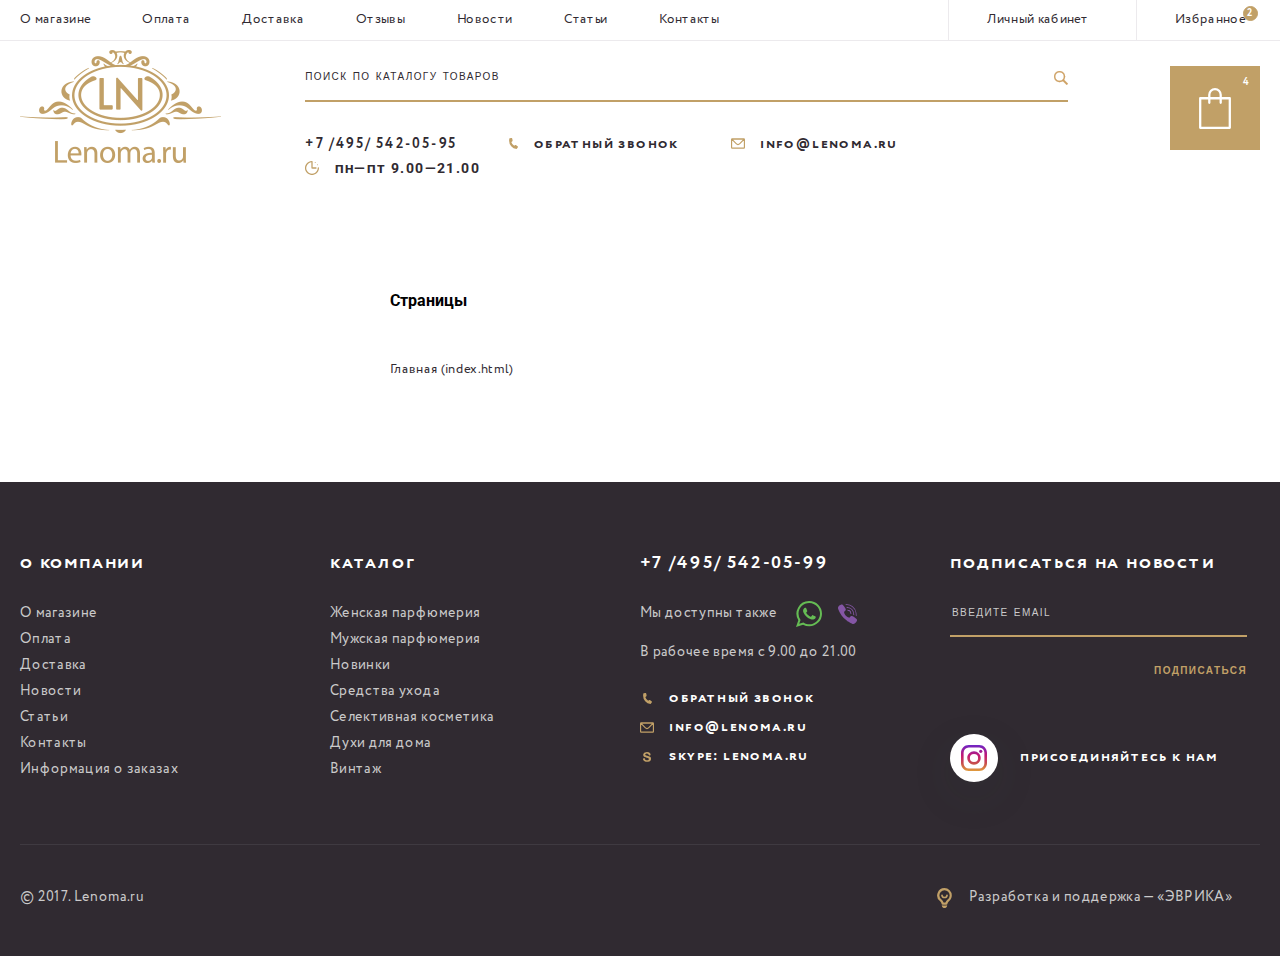
<file: _pages.html>
﻿<!DOCTYPE html>
<html>
<head>
    <meta charset="utf-8">
    <meta name="viewport" content="width=device-width, initial-scale=1.0">
    <meta name="format-detection" content="telephone=no">
    <title>Страницы | Lenoma</title>
    <link type="image/png" rel="shortcut icon" href="img/favicon.png" />
    <style>html{display:none;}</style>
</head>
<body>
    <header class="header"> 
        <section class="header__section-nav">
            <div class="container">
                <div class="header__top-nav">
                    <ul class="header__list">
                            <li class="header__item"><a href="#" class="header__link">О магазине</a></li>
                            <li class="header__item"><a href="#" class="header__link">Оплата</a></li>
                            <li class="header__item"><a href="#" class="header__link">Доставка</a></li>
                            <li class="header__item"><a href="#" class="header__link">Отзывы</a></li>
                            <li class="header__item"><a href="#" class="header__link">Новости</a></li>
                            <li class="header__item"><a href="#" class="header__link">Статьи</a></li>
                            <li class="header__item"><a href="#" class="header__link">Контакты</a></li>
                    </ul>
                </div>
        
                <div class="header__btns">
                    <a href="#" class="header__btn">Личный кабинет</a>
                    <a href="#" class="header__btn header__btn--favorites" data-quantity="2">Избранное</a>
                </div>
            </div> 
        </section> 
        <section class="header__section-other">
            <div class="container">
                <div class="header__block-logo">
                    <a href="/" class="header__link-logo">
                        <img src="./assets/img/logo.png" alt="logo" class="header__logo">
                    </a>
                </div>
                       
                <div class="header__block-other">
                    <form action="get" class="header__form-search form-search">
                        <input type="text" class="form-search__input" placeholder="поиск по каталогу товаров">
                        <button class="form-search__btn"></button>
                    </form>
    
                    <ul class="header__data-list">
                        <li class="header__data-item"><a href="tel:+74955420595" class="header__phone"><span>+7 /495/ 542-05-95</span></a></li>
                        <li class="header__data-item">
                            <a href="#" class="header__callback">
                                <span><svg class="svg-callback" xmlns="http://www.w3.org/2000/svg" viewBox="0 0 8 10.01"><path d="M4.66,7c.28,0,.82-.56,1.1-.59a1.07,1.07,0,0,1,.77.24l.74.6.45.37A.77.77,0,0,1,7.84,8.7L7,9.88a.3.3,0,0,1-.27.13A7.54,7.54,0,0,1,0,2.45,7.79,7.79,0,0,1,.27.4.19.19,0,0,1,.41.27L2,0a.73.73,0,0,1,.86.58h0L3,1.2l.18,1A1.16,1.16,0,0,1,3,3c-.15.25-.86.5-1,.74H2A5.64,5.64,0,0,0,4.64,7.11V7Z"/></svg></span>
                                <span>обратный звонок</span>
                            </a>
                        </li>
                        <li class="header__data-item">
                            <a href="mailto:info@lenoma.ru" class="header__mail">
                                <span><svg class="svg-message" xmlns="http://www.w3.org/2000/svg" viewBox="0 0 24 18"><path d="M2,1H22a1,1,0,0,1,1,1V16a1,1,0,0,1-1,1H2a1,1,0,0,1-1-1V2A1,1,0,0,1,2,1Zm20.61.55L15.11,9.3a4.42,4.42,0,0,1-6.23,0L1.39,1.56Z"/></svg></span>
                                <span>info@lenoma.ru</span>
                            </a>
                        </li>
                        <li class="header__data-item">
                            <span class="header__schedule">
                                <span><svg class="svg-schedule" xmlns="http://www.w3.org/2000/svg" viewBox="0 0 88 88"><path d="M84,40a4,4,0,0,0-4,4,36.73,36.73,0,0,1-4.8,18A36.32,36.32,0,0,1,62,75.2a36.15,36.15,0,0,1-36,0A36.32,36.32,0,0,1,12.8,62a36.15,36.15,0,0,1,0-36h0A36.32,36.32,0,0,1,26,12.8,36.71,36.71,0,0,1,40,8.2V44a4,4,0,0,0,4,4H69a4,4,0,0,0,0-8H48V4a4,4,0,0,0-4-4A43.71,43.71,0,0,0,22,5.9,44.38,44.38,0,0,0,5.9,22h0a44,44,0,0,0,0,44A44.38,44.38,0,0,0,22,82.1a44,44,0,0,0,44,0A44.38,44.38,0,0,0,82.1,66,43.71,43.71,0,0,0,88,44,4,4,0,0,0,84,40ZM42.5,44A1.5,1.5,0,1,1,44,45.5,1.54,1.54,0,0,1,42.5,44Z"/><path d="M62.5,12a2.82,2.82,0,0,0,1.5.4,3,3,0,0,0,2.6-1.5,3.06,3.06,0,0,0,.3-2.3A3,3,0,0,0,64,6.4h0a3,3,0,0,0-2.6,1.5,3.06,3.06,0,0,0-.3,2.3A3.1,3.1,0,0,0,62.5,12Z"/><path d="M78.6,27a2.82,2.82,0,0,0,1.5-.4,3.06,3.06,0,0,0,1.1-4.1A3,3,0,0,0,78.6,21h0a3,3,0,0,0-2.9,2.2,3.06,3.06,0,0,0,.3,2.3A3.25,3.25,0,0,0,78.6,27Z"/></svg></span>
                                <span>пн—пт 9.00—21.00</span>
                            </span>
                        </li>
                    </ul>
                </div>
    
                <div class="header__block-basket">
                    <a href="#" class="header__basket" data-quantity="4"><svg xmlns="http://www.w3.org/2000/svg" viewBox="0 0 70 90"><path d="M35,0A15,15,0,0,0,20,15v5H2.5A2.5,2.5,0,0,0,0,22.5v65A2.5,2.5,0,0,0,2.5,90h65A2.5,2.5,0,0,0,70,87.5v-65A2.5,2.5,0,0,0,67.5,20H50V15A15,15,0,0,0,35,0ZM25,15a10,10,0,0,1,20,0v5H25ZM65,25V85H5V25H20v7.5a2.5,2.5,0,0,0,5,0V25H45v7.5a2.5,2.5,0,0,0,5,0V25Z"/></svg></a>
                </div>
            </div>
        </section>
    </header>    
    <div class="js-placeholder" style="max-width:500px; margin:100px auto;">
        <h1>Страницы</h1>
        <br /><br />
    
        <div><a href="index.html">Главная (index.html)</a></div>
    </div>
    <footer class="footer">
        <div class="container">
            <div class="footer__block">
                <h3 class="footer__title">о компании</h3>
                <ul class="footer__list">
                    <li class="footer__item"><a href="#" class="footer__link">О магазине</a></li>
                    <li class="footer__item"><a href="#" class="footer__link">Оплата</a></li>
                    <li class="footer__item"><a href="#" class="footer__link">Доставка</a></li>
                    <li class="footer__item"><a href="#" class="footer__link">Новости</a></li>
                    <li class="footer__item"><a href="#" class="footer__link">Статьи</a></li>
                    <li class="footer__item"><a href="#" class="footer__link">Контакты</a></li>
                    <li class="footer__item"><a href="#" class="footer__link">Информация о заказах</a></li>
                </ul>
            </div>
            <div class="footer__block">
                <h3 class="footer__title">каталог</h3>
                <ul class="footer__list">
                    <li class="footer__item"><a href="#" class="footer__link">Женская парфюмерия</a></li>
                    <li class="footer__item"><a href="#" class="footer__link">Мужская парфюмерия</a></li>
                    <li class="footer__item"><a href="#" class="footer__link">Новинки</a></li>
                    <li class="footer__item"><a href="#" class="footer__link">Средства ухода</a></li>
                    <li class="footer__item"><a href="#" class="footer__link">Селективная косметика</a></li>
                    <li class="footer__item"><a href="#" class="footer__link">Духи для дома</a></li>
                    <li class="footer__item"><a href="#" class="footer__link">Винтаж</a></li>
                </ul>
            </div>
            <div class="footer__block">
                <h3 class="footer__title">+7 /495/ 542-05-99</h3>
                <div class="footer__social">
                    <span class="footer__text">Мы доступны также</span>
                    <div class="footer__social-links">
                        <a href="#" class="footer__social-link">
                            <svg class="svg-whatsapp" xmlns="http://www.w3.org/2000/svg" viewBox="0 0 90 90"><path d="M90,43.8A44,44,0,0,1,45.8,87.6a44.51,44.51,0,0,1-21.4-5.5L0,90,8,66.5A43.85,43.85,0,0,1,45.8,0,44,44,0,0,1,90,43.8ZM45.8,7A37,37,0,0,0,8.7,43.8a36.08,36.08,0,0,0,7.1,21.6L11.2,79.1l14.3-4.5A36.93,36.93,0,1,0,45.8,7ZM68.1,53.9A7.69,7.69,0,0,0,66,52.6c-1.1-.5-6.4-3.1-7.4-3.5s-1.7-.5-2.4.5-2.8,3.5-3.4,4.2a1.67,1.67,0,0,1-2.3.3,29.07,29.07,0,0,1-8.7-5.3,32.38,32.38,0,0,1-6-7.4,1.54,1.54,0,0,1,.5-2.2c.5-.5,1.1-1.3,1.6-1.9A10.81,10.81,0,0,0,39,35.5a1.84,1.84,0,0,0-.1-1.9c-.3-.5-2.4-5.8-3.3-8s-1.8-1.8-2.4-1.8-1.4-.1-2.1-.1A4.31,4.31,0,0,0,28.2,25a12.11,12.11,0,0,0-3.8,9c0,5.3,3.9,10.4,4.4,11.1S36.3,57,47.3,61.3s11,2.9,13,2.7,6.4-2.6,7.3-5.1S68.4,54.4,68.1,53.9Z"/></svg>
                        </a>
                        <a href="#" class="footer__social-link">
                            <svg class="svg-viber" xmlns="http://www.w3.org/2000/svg" viewBox="0 0 22 23"><path d="M10.49,1.2a9.57,9.57,0,0,1,6,2.19,10.18,10.18,0,0,1,3.91,6.67,16.31,16.31,0,0,1,.19,2.29,2,2,0,0,0,.2,1.1.53.53,0,0,0,.39.29c.1,0,.2,0,.2-.1a.57.57,0,0,0,.19-.69,2.44,2.44,0,0,1-.1-.7,8.74,8.74,0,0,0-.29-2.39,11.09,11.09,0,0,0-4.3-7.26A11.41,11.41,0,0,0,10.3.21c-.79,0-.88-.1-.88-.1-.2-.2-.49-.1-.69.1.1.2.1.5.29.69A2.74,2.74,0,0,0,10.49,1.2ZM16.75,8a6.56,6.56,0,0,1,.78,3.09,1.82,1.82,0,0,0,.69,1.69c.09,0,.09.1.19.1s.39-.1.39-.3a.68.68,0,0,0-.19-.7c-.1,0-.2-.1-.2-.79a7.18,7.18,0,0,0-.88-3.59,6.46,6.46,0,0,0-2.64-2.78,8.58,8.58,0,0,0-3.62-1.1c-.39,0-.49-.1-.49-.2a.46.46,0,0,0-.68,0,.48.48,0,0,0,0,.7,1.32,1.32,0,0,0,1.08.4,8.33,8.33,0,0,1,3.22,1A6.42,6.42,0,0,1,16.75,8Zm-1.47,2.29a5,5,0,0,0-.39-1.59A2.88,2.88,0,0,0,12.25,7c-.49-.1-.49-.1-.58-.2s-.49-.3-.69-.1a.6.6,0,0,0-.1.69,1.88,1.88,0,0,0,1.18.5,2,2,0,0,1,1.85,1.2,2.7,2.7,0,0,1,.3,1.29c.1.5.19.9.49,1.09a.34.34,0,0,0,.29.1.52.52,0,0,0,.39-.19.49.49,0,0,0-.1-.7h0S15.28,10.56,15.28,10.26Zm6.26,7c-.29-.3-1.86-1.59-2.54-2.09A12.81,12.81,0,0,0,17.14,14a2.44,2.44,0,0,0-1.86-.2c-.49.2-.68.4-1.27,1.1a1.84,1.84,0,0,0-.49.7.32.32,0,0,1-.19.09c-.3.1-.79,0-1.66-.39a10,10,0,0,1-2.16-1.6,9.79,9.79,0,0,1-1.66-2,5.35,5.35,0,0,1-.78-2.19c0-.2,0-.49.1-.59l.09-.1c.1-.1.3-.2.49-.4C8.63,7.77,8.93,7.47,9,7a3,3,0,0,0-.39-1.9A16.69,16.69,0,0,0,5.41.8C5.31.71,5,.61,4.92.51A5.08,5.08,0,0,0,3.74.41,6.41,6.41,0,0,0,1.89,1.5,12.3,12.3,0,0,0,.32,3.09a3.45,3.45,0,0,0,.1,3.09,33.3,33.3,0,0,0,2.64,5.37c.2.3.29.5.49.8s.39.5.59.8a25.55,25.55,0,0,0,6.35,6.27l.1.1c.1.1.29.2.39.3l.29.19c.2.1.3.2.49.3l2.74,1.6.59.29.29.1c.29.1.59.3.88.4a3.77,3.77,0,0,0,1.27.3h.2a3.27,3.27,0,0,0,1.95-.8,7.73,7.73,0,0,0,2.15-2.68A2.31,2.31,0,0,0,21.54,17.23Z"/></svg>
                        </a>
                    </div>
                </div>
                <p class="footer__text">В рабочее время c 9.00 до 21.00</p>
                <div class="footer__contacts">
                    <p>
                        <a href="#" class="footer__contact">
                            <span><svg class="svg-callback" xmlns="http://www.w3.org/2000/svg" viewBox="0 0 8 10.01"><path d="M4.66,7c.28,0,.82-.56,1.1-.59a1.07,1.07,0,0,1,.77.24l.74.6.45.37A.77.77,0,0,1,7.84,8.7L7,9.88a.3.3,0,0,1-.27.13A7.54,7.54,0,0,1,0,2.45,7.79,7.79,0,0,1,.27.4.19.19,0,0,1,.41.27L2,0a.73.73,0,0,1,.86.58h0L3,1.2l.18,1A1.16,1.16,0,0,1,3,3c-.15.25-.86.5-1,.74H2A5.64,5.64,0,0,0,4.64,7.11V7Z"/></svg></span>
                            <span>обратный звонок</span>
                        </a>
                    </p>
                    <p>
                        <a href="mailto:info@lenoma.ru" class="footer__contact">
                            <span><svg class="svg-message" xmlns="http://www.w3.org/2000/svg" viewBox="0 0 24 18"><path d="M2,1H22a1,1,0,0,1,1,1V16a1,1,0,0,1-1,1H2a1,1,0,0,1-1-1V2A1,1,0,0,1,2,1Zm20.61.55L15.11,9.3a4.42,4.42,0,0,1-6.23,0L1.39,1.56Z"/></svg></span>
                            <span>info@lenoma.ru</span>
                        </a>
                    </p>
                    <p>
                        <a href="skype:lenoma.ru" class="footer__contact">
                            <span><svg class="svg-skype" xmlns="http://www.w3.org/2000/svg" viewBox="0 0 7.82 9.56"><path d="M3.87,8a2.2,2.2,0,0,1-1-.18,1.62,1.62,0,0,1-.55-.43c-.24-.45-.38-.68-.4-.7a1.53,1.53,0,0,0-.36-.61A1.07,1.07,0,0,0,1,5.87a1,1,0,0,0-.7.27A.87.87,0,0,0,0,6.79,2.36,2.36,0,0,0,.43,8a3.07,3.07,0,0,0,1.1,1,5.06,5.06,0,0,0,2.4.52A5.64,5.64,0,0,0,6,9.19,3.16,3.16,0,0,0,7.37,8.13,2.74,2.74,0,0,0,7.82,6.6a3,3,0,0,0-.24-1.22,2.4,2.4,0,0,0-.76-.82A5.85,5.85,0,0,0,5.66,4c-.69-.2-1.18-.34-1.46-.4l-.53-.11-.41-.11a2.9,2.9,0,0,1-.52-.21,1.05,1.05,0,0,1-.4-.34.53.53,0,0,1-.15-.4.77.77,0,0,1,.43-.64,1.87,1.87,0,0,1,1.16-.31,1.89,1.89,0,0,1,1.13.27,2.07,2.07,0,0,1,.58.76,3.24,3.24,0,0,0,.4.55.93.93,0,0,0,.58.18A1,1,0,0,0,7.15,3a.9.9,0,0,0,.27-.67,2.11,2.11,0,0,0-.21-.79A4.13,4.13,0,0,0,6.57.79,3.85,3.85,0,0,0,5.45.21,5.47,5.47,0,0,0,3.9,0,5.26,5.26,0,0,0,1.95.34a2.71,2.71,0,0,0-1.31.91,2.27,2.27,0,0,0-.46,1.4A2.26,2.26,0,0,0,.61,4a2.88,2.88,0,0,0,1.16.85,8.18,8.18,0,0,0,1.77.55L4,5.52l.46.12.32.07a1.85,1.85,0,0,1,.7.43.76.76,0,0,1,.27.64,1,1,0,0,1-.49.85A2.42,2.42,0,0,1,3.87,8"/></svg></span>
                            <span>skype: lenoma.ru</span>
                        </a>
                    </p>
                </div>
            </div>
    
            <div class="footer__block">
                <h3 class="footer__title">подписаться на новости</h3>
                <form action="get" class="footer__form form">
                    <input type="email" class="form__input" placeholder="введите email">
                    <button type="submit" class="form__btn link">подписаться</button>
                </form>
                <p><a href="#" class="footer__join">
                    <span>
                        <svg class="svg-insta" xmlns="http://www.w3.org/2000/svg" xmlns:xlink="http://www.w3.org/1999/xlink" viewBox="0 0 551.03 551.03"><defs>               
                            <linearGradient id="gradient_3" x1="275.52" y1="763.43" x2="275.52" y2="218.28" gradientTransform="translate(0 -214)" gradientUnits="userSpaceOnUse"><stop offset="0" stop-color="#e09b3d"/><stop offset="0.3" stop-color="#c74c4d"/><stop offset="0.6" stop-color="#c21975"/><stop offset="1" stop-color="#7024c4"/></linearGradient><linearGradient id="gradient_3-3" x1="418.31" y1="763.43" x2="418.31" y2="218.28" xlink:href="#gradient_3"/></defs>          
                            <path class="cls-1" d="M386.88,55.43H164.16A108.72,108.72,0,0,0,55.43,164.16V386.88A108.72,108.72,0,0,0,164.16,495.6H386.88A108.72,108.72,0,0,0,495.6,386.88V164.16A108.72,108.72,0,0,0,386.88,55.43ZM275.52,418C196.93,418,133,354.1,133,275.52S196.93,133,275.52,133,418,196.93,418,275.52,354.1,418,275.52,418ZM418.31,168.22a34.15,34.15,0,1,1,34.15-34.15A34.15,34.15,0,0,1,418.31,168.22Z"/>
                            <circle class="cls-1" cx="275.52" cy="275.52" r="87.08"/>
                            <path class="cls-2" d="M386.88,0H164.16C73.64,0,0,73.64,0,164.16V386.88C0,477.39,73.64,551,164.16,551H386.88C477.39,551,551,477.39,551,386.88V164.16C551,73.64,477.39,0,386.88,0Zm0,495.6H164.16A108.72,108.72,0,0,1,55.43,386.88V164.16A108.72,108.72,0,0,1,164.16,55.43H386.88A108.72,108.72,0,0,1,495.6,164.16V386.88A108.72,108.72,0,0,1,386.88,495.6Z"/>
                            <path class="cls-2" d="M275.52,133C196.93,133,133,196.93,133,275.52S196.93,418,275.52,418,418,354.1,418,275.52,354.1,133,275.52,133Zm0,229.6a87.08,87.08,0,1,1,87.08-87.08A87.08,87.08,0,0,1,275.52,362.6Z"/>
                            <circle class="cls-3" cx="418.31" cy="134.07" r="34.15"/>
                        </svg>
                    </span>
                    <span>присоединяйтесь к нам</span>
                </a></p>
            </div>
        </div>
        
        <div class="container">
            <div class="footer__creators">
                    <p class="footer__text">© 2017. Lenoma.ru </p>
                    <p class="footer__text">
                        <svg class="svg-lamp" xmlns="http://www.w3.org/2000/svg" viewBox="0 0 12.8 17.46"><path d="M6.39,0a6.4,6.4,0,0,0-4,11.39A4.48,4.48,0,0,1,4,14.2H4a.21.21,0,0,0,.14.18h0a8.29,8.29,0,0,0,1.8.3h.92a8.17,8.17,0,0,0,1.81-.3h0a.22.22,0,0,0,.14-.16s0,0,0,0a4.49,4.49,0,0,1,1.46-2.71l.3-.24a6.44,6.44,0,0,0,1.86-2.76,6.34,6.34,0,0,0,.35-2.09A6.41,6.41,0,0,0,6.39,0M9.08,10a6.4,6.4,0,0,0-1.87,2.76l-.19,0c-.2,0-.41,0-.62,0a6.26,6.26,0,0,1-.63,0l-.18,0a6.46,6.46,0,0,0-2-2.89h0a4.48,4.48,0,1,1,5.82-.11l-.3.24"/><path class="cls-1" d="M8.59,5.67a.77.77,0,0,0-.77.71v0s0,0,0,.07h0A1.42,1.42,0,0,1,5,6.45v0a.77.77,0,0,0-1.54,0,3,3,0,0,0,5.91,0h0v0a.77.77,0,0,0-.77-.75"/><path class="cls-1" d="M8.71,15.09h0a9.06,9.06,0,0,1-1.8.28h-1a8.78,8.78,0,0,1-1.8-.28h0a.08.08,0,0,0-.08.07.12.12,0,0,0,0,0H4a2.38,2.38,0,0,0,4.76,0h0a.08.08,0,0,0-.08-.07"/></svg>
                        <span>Разработка и поддержка — «ЭВРИКА»</span>
                    </p>
            </div>
        </div>
    </footer>
    <script>
        setTimeout(function () {
            var cont = document.getElementsByTagName('head')[0];
    
            (function () {
                var s = document.createElement('link');
                s.rel = 'stylesheet';
                s.href = 'css/main.css';
                s.media = 'only x';
    
                cont.appendChild(s);
    
                setTimeout(function () {
                    s.media = 'all';
                }, 0);
            })();
    
            var jss = [
                {
                    src: 'js/libs.js',
                    async: true,
                    defer: true
                },
                {
                    src: 'js/main.js',
                    async: true,
                    defer: true
                },
                //{
                //    src: 'https://maps.googleapis.com/maps/api/js?libraries=places&key=AIzaSyC2STNEfHDkiQaGMI5G7hhPtSdPUBghyzQ',
                //    onLoad: function () {
                //        setTimeout(function () {
                //            $(window).trigger('google:map:ready');
                //        }, 500);
                //    }
                //}
            ];
            var loadScript = function (i) {
                i = i || 0;
    
                if (jss[i]) {
                    var j = document.createElement('script');
                    j.src = jss[i].src;
                    j.async = jss[i].async || false;
                    j.defer = jss[i].defer || false;
    
                    if (typeof jss[i].attributes === 'object') {
                        for (var attr in jss[i].attributes) {
                            if (jss[i].attributes.hasOwnProperty(attr)) {
                                j.setAttribute(attr, jss[i].attributes[attr]);
                            }
                        }
                    }
    
                    cont.appendChild(j);
    
                    j.onload = function () {
                        if (jss[i].hasOwnProperty('onLoad')) jss[i].onLoad();
    
                        loadScript(i + 1);
                    };
                }
            };
    
            loadScript();
        }, 10);
    </script></body>
</html>
</file>
